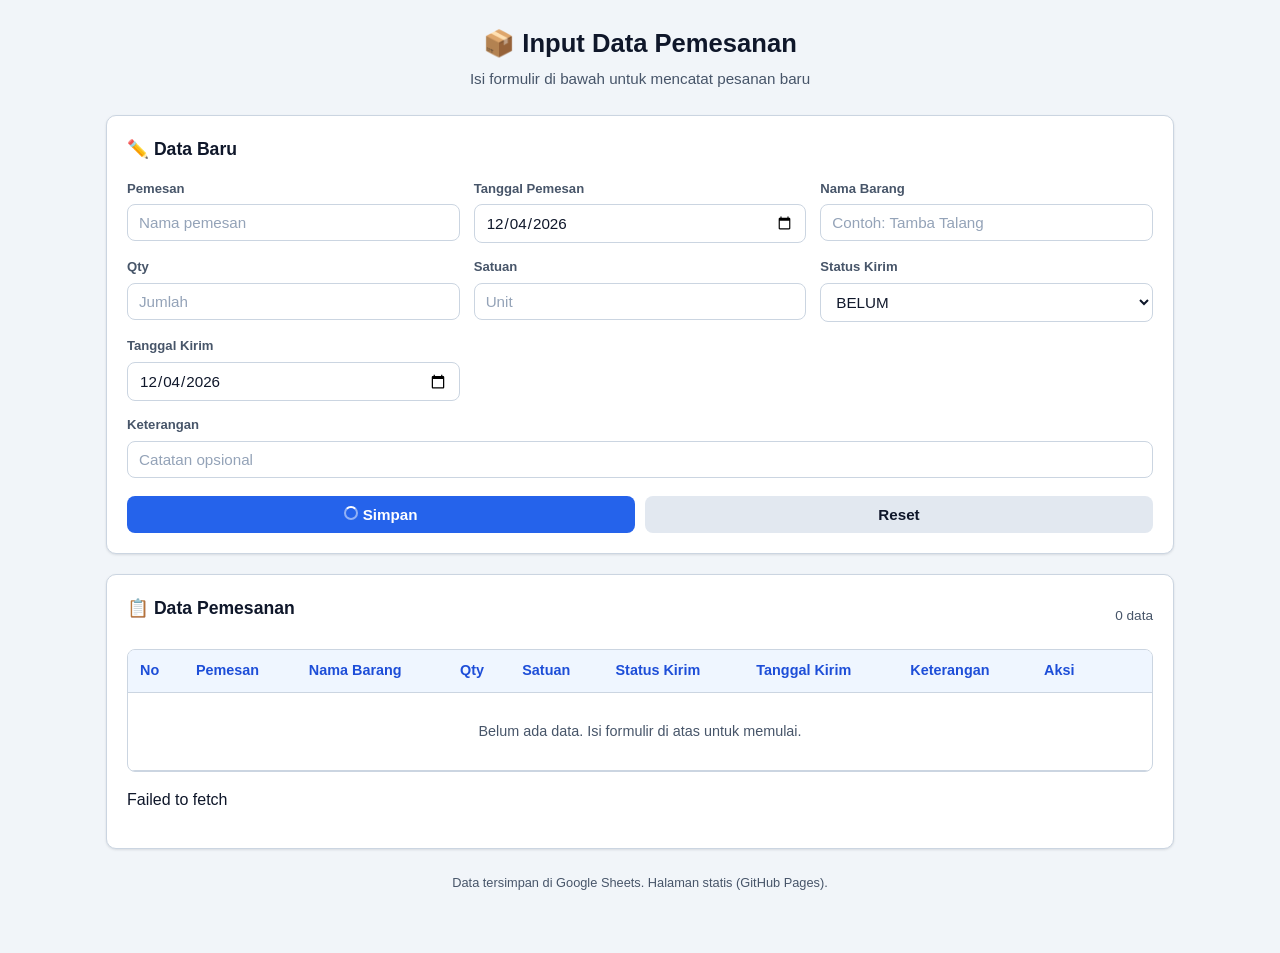
<file: index.html>
<!DOCTYPE html>
<html lang="id">
<head>
  <meta charset="UTF-8" />
  <meta name="viewport" content="width=device-width, initial-scale=1.0" />
  <title>Input Data Pemesanan</title>
  <link rel="stylesheet" href="style.css" />
</head>
<body>
  <div class="app">
    <header class="app-header">
      <h1>📦 Input Data Pemesanan</h1>
      <p class="subtitle">Isi formulir di bawah untuk mencatat pesanan baru</p>
    </header>

    <!-- ---------- FORM ---------- -->
    <section class="card form-card">
      <h2 class="card-title">✏️ Data Baru</h2>
      <form id="form" autocomplete="off">
        <div class="grid">
          <div class="field">
            <label for="f-pemesan">Pemesan</label>
            <input id="f-pemesan" name="PELANGGAN" type="text" placeholder="Nama pemesan" required />
          </div>
          <div class="field">
            <label for="f-tgl-pesan">Tanggal Pemesan</label>
            <input id="f-tgl-pesan" name="TANGGAL PESAN" type="date" />
          </div>
          <div class="field">
            <label for="f-barang">Nama Barang</label>
            <input id="f-barang" name="NAMA BARANG" type="text" placeholder="Contoh: Tamba Talang" required />
          </div>
          <div class="field">
            <label for="f-qty">Qty</label>
            <input id="f-qty" name="QTY" type="number" min="1" step="1" placeholder="Jumlah" required />
          </div>
          <div class="field">
            <label for="f-satuan">Satuan</label>
            <input id="f-satuan" name="SATUAN" type="text" list="satuan-list" placeholder="Unit" />
            <datalist id="satuan-list">
              <option value="PCS"></option>
              <option value="BTG"></option>
              <option value="KG"></option>
              <option value="M"></option>
              <option value="L"></option>
              <option value="ML"></option>
            </datalist>
          </div>
          <div class="field">
            <label for="f-status">Status Kirim</label>
            <select id="f-status" name="STATUS KIRIM">
              <option value="BELUM">BELUM</option>
              <option value="SIAP">SIAP</option>
              <option value="KIRIM">KIRIM</option>
              <option value="SELESAI">SELESAI</option>
            </select>
          </div>
          <div class="field">
            <label for="f-tgl-kirim">Tanggal Kirim</label>
            <input id="f-tgl-kirim" name="TANGGAL KIRIM" type="date" />
          </div>
          <div class="field full">
            <label for="f-ket">Keterangan</label>
            <input id="f-ket" name="KETERANGAN" type="text" placeholder="Catatan opsional" />
          </div>
        </div>
        <div class="form-actions">
          <button type="submit" class="btn btn-primary" id="btn-simpan">
            <span class="spinner" hidden></span>
            <span class="btn-text">Simpan</span>
          </button>
          <button type="button" class="btn btn-secondary" id="btn-reset">Reset</button>
        </div>
        <p class="form-msg" id="form-msg"></p>
      </form>
    </section>

    <!-- ---------- DATA TABLE ---------- -->
    <section class="card">
      <div class="card-header">
        <h2 class="card-title">📋 Data Pemesanan</h2>
        <span class="card-count" id="row-count">0 data</span>
      </div>
      <div class="table-wrapper">
        <table id="data-table">
          <thead>
            <tr>
              <th>No</th>
              <th>Pemesan</th>
              <th>Nama Barang</th>
              <th>Qty</th>
              <th>Satuan</th>
              <th>Status Kirim</th>
              <th>Tanggal Kirim</th>
              <th>Keterangan</th>
              <th class="th-actions">Aksi</th>
            </tr>
          </thead>
          <tbody id="table-body">
            <tr>
              <td colspan="9" class="empty">Belum ada data. Isi formulir di atas untuk memulai.</td>
            </tr>
          </tbody>
        </table>
      </div>
      <p class="table-msg" id="table-msg"></p>
    </section>

    <footer>
      <p>Data tersimpan di Google Sheets. Halaman statis (GitHub Pages).</p>
    </footer>
  </div>

  <script src="app.js"></script>
</body>
</html>
</file>
<file: style.css>
:root {
  --bg: #f1f5f9;
  --card: #ffffff;
  --text: #0f172a;
  --text-secondary: #475569;
  --border: #cbd5e1;
  --primary: #2563eb;
  --primary-dark: #1d4ed8;
  --primary-light: #eff6ff;
  --success: #16a34a;
  --success-light: #f0fdf4;
  --danger: #dc2626;
  --danger-light: #fef2f2;
  --warning: #d97706;
  --warning-light: #fffbeb;
  --radius: 10px;
  --shadow: 0 1px 3px rgba(15, 23, 42, 0.08), 0 1px 2px rgba(15, 23, 42, 0.04);
  --shadow-lg: 0 10px 25px rgba(15, 23, 42, 0.10);
}

* { box-sizing: border-box; }

body {
  margin: 0;
  font-family: "Segoe UI", "Roboto", "Noto Sans", sans-serif;
  background: var(--bg);
  color: var(--text);
  line-height: 1.5;
}

.app {
  max-width: 1100px;
  margin: 0 auto;
  padding: 24px 16px 48px;
}

.app-header {
  text-align: center;
  margin-bottom: 24px;
}
.app-header h1 {
  margin: 0 0 6px;
  font-size: 1.6rem;
}
.app-header .subtitle {
  margin: 0;
  color: var(--text-secondary);
  font-size: 0.95rem;
}

.card {
  background: var(--card);
  border: 1px solid var(--border);
  border-radius: var(--radius);
  box-shadow: var(--shadow);
  padding: 20px;
  margin-bottom: 20px;
}
.card-title {
  margin: 0 0 16px;
  font-size: 1.1rem;
}
.card-header {
  display: flex;
  justify-content: space-between;
  align-items: center;
  margin-bottom: 12px;
}
.card-count {
  color: var(--text-secondary);
  font-size: 0.85rem;
}

/* ---------- Form ---------- */
.grid {
  display: grid;
  grid-template-columns: repeat(3, 1fr);
  gap: 14px;
}
@media (max-width: 720px) {
  .grid { grid-template-columns: 1fr; }
}
.field { display: flex; flex-direction: column; gap: 6px; }
.field.full { grid-column: span 3; }
@media (max-width: 720px) {
  .field.full { grid-column: span 1; }
}
label { font-size: 0.82rem; color: var(--text-secondary); font-weight: 600; }
input, select {
  padding: 9px 11px;
  border: 1px solid var(--border);
  border-radius: 8px;
  font-size: 0.95rem;
  font-family: inherit;
  background: #fff;
  color: var(--text);
}
input:focus, select:focus {
  outline: 2px solid var(--primary);
  border-color: var(--primary);
}
input::placeholder { color: #94a3b8; }

.form-actions {
  display: flex;
  gap: 10px;
  margin-top: 18px;
}
.form-actions .btn { flex: 1; }

.form-msg {
  margin: 12px 0 0;
  padding: 10px 12px;
  border-radius: 8px;
  font-size: 0.9rem;
  display: none;
}
.form-msg.show { display: block; }
.form-msg.success { background: var(--success-light); color: var(--success); border: 1px solid #bbf7d0; }
.form-msg.error { background: var(--danger-light); color: var(--danger); border: 1px solid #fecaca; }

/* ---------- Buttons ---------- */
.btn {
  padding: 10px 16px;
  border: none;
  border-radius: 8px;
  font-size: 0.95rem;
  font-weight: 600;
  cursor: pointer;
  transition: background 0.15s, opacity 0.15s;
}
.btn:disabled { opacity: 0.6; cursor: not-allowed; }
.btn-primary { background: var(--primary); color: #fff; }
.btn-primary:hover { background: var(--primary-dark); }
.btn-secondary { background: #e2e8f0; color: var(--text); }
.btn-secondary:hover { background: #cbd5e1; }
.btn-danger { background: var(--danger); color: #fff; }
.btn-danger:hover { background: #b91c1c; }
.btn-sm { padding: 6px 10px; font-size: 0.82rem; }
.btn-icon { padding: 6px 8px; }

.spinner {
  display: inline-block;
  width: 14px;
  height: 14px;
  border: 2px solid rgba(255,255,255,0.5);
  border-top-color: #fff;
  border-radius: 50%;
  animation: spin 0.7s linear infinite;
}
@keyframes spin { to { transform: rotate(360deg); } }

/* ---------- Table ---------- */
.table-wrapper {
  overflow-x: auto;
  max-height: 480px;
  overflow-y: auto;
  border: 1px solid var(--border);
  border-radius: 8px;
  background: #fff;
}
table { width: 100%; border-collapse: collapse; font-size: 0.9rem; min-width: 860px; }
th, td { border-bottom: 1px solid var(--border); padding: 10px 12px; text-align: left; }
th {
  background: var(--primary-light);
  color: var(--primary-dark);
  font-weight: 700;
  white-space: nowrap;
}
tbody tr:hover { background: var(--primary-light); }
td.empty { text-align: center; color: var(--text-secondary); padding: 28px 12px; }
.th-actions { width: 120px; }
.status-badge {
  display: inline-block;
  padding: 3px 9px;
  border-radius: 999px;
  font-size: 0.75rem;
  font-weight: 700;
  text-transform: uppercase;
}
.status-BELUM     { background: var(--warning-light); color: var(--warning); }
.status-SIAP     { background: var(--success-light); color: var(--success); }
.status-KIRIM    { background: #dbeafe; color: #1d4ed8; }
.status-SELESAI  { background: #e0e7ff; color: #4338ca; }
.status-Readonly { background: #f1f5f9; color: var(--text-secondary); }

.action-btns { display: flex; justify-content: flex-end; gap: 6px; }
.action-btns .btn { font-size: 0.78rem; padding: 4px 8px; }

.empty-state {
  text-align: center;
  color: var(--text-secondary);
  padding: 24px;
  font-size: 0.9rem;
}

/* ---------- Footer ---------- */
footer {
  text-align: center;
  color: var(--text-secondary);
  font-size: 0.8rem;
  margin-top: 24px;
}

/* ---------- Status alert banners ---------- */
.alert {
  padding: 10px 14px;
  border-radius: 8px;
  font-size: 0.9rem;
  display: none;
}
.alert.show { display: block; }
.alert.info   { background: #eff6ff; color: #1d4ed8; border: 1px solid #bfdbfe; }
.alert.warn   { background: var(--warning-light); color: var(--warning); border: 1px solid #fde68a; }
.alert.error  { background: var(--danger-light); color: var(--danger); border: 1px solid #fecaca; }
</file>
